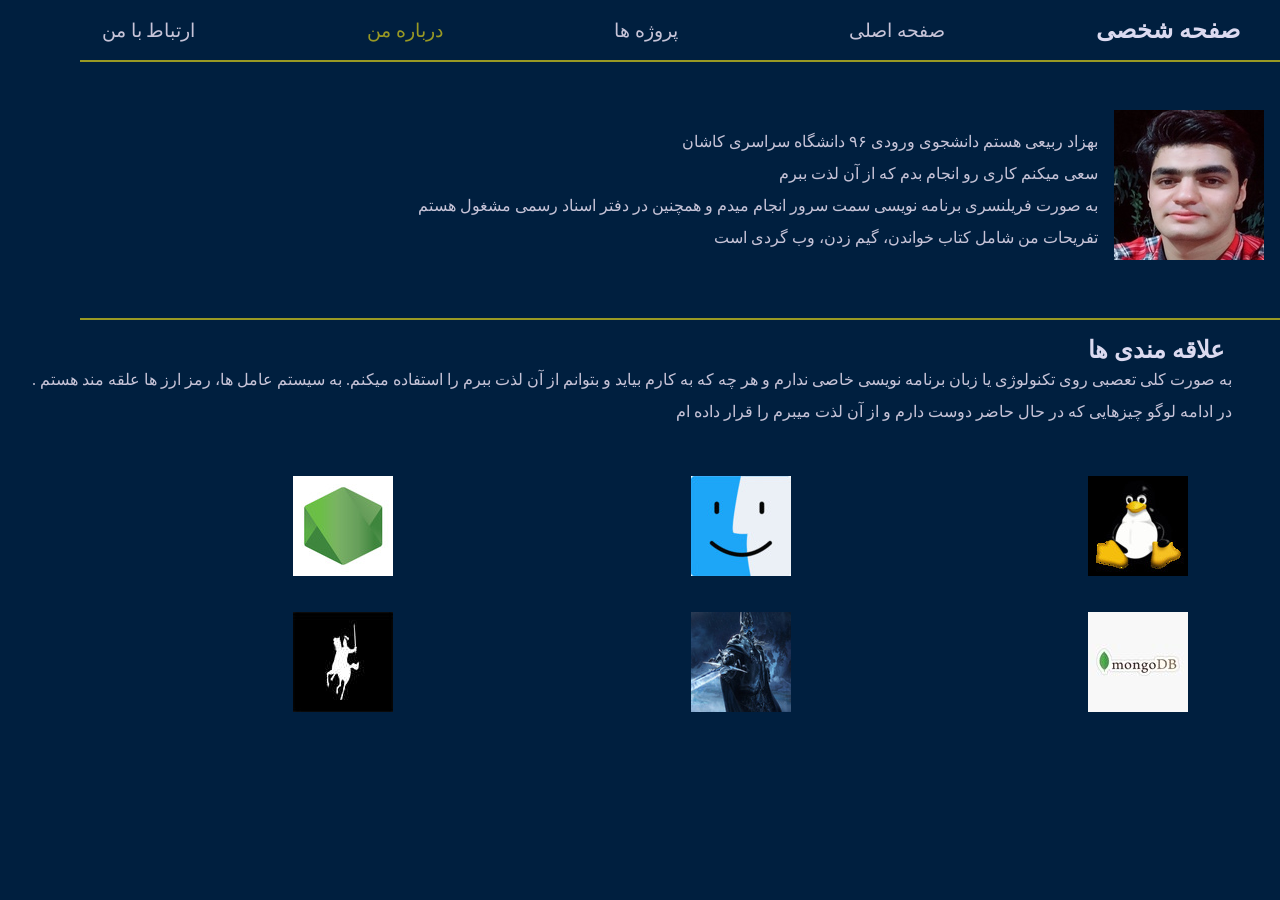
<file: index.html>
<!DOCTYPE HTML>
<html dir="rtl" lang='fa'>
    <head>
        <title>درباره من</title>
        <meta charset="utf-8" />
        <link rel="stylesheet" type="text/css" href="1.css" />
    </head>

    <body>
        <div class="navigation-container">
            <h2 id="navigation-title">صفحه شخصی</h2>
            <ul class="navigation-navbar">
                <li class="navigation-item"><a class="navigation-link" href="#">صفحه اصلی</a></li>
                <li class="navigation-item"><a class="navigation-link" href="./2.html">پروژه ها</a></li>
                <li class="navigation-item"><a class="navigation-link" id="selected" href="#">درباره من</a></li>
                <li class="navigation-item"><a class="navigation-link" href="./3.html">ارتباط با من</a></li>
            </ul>
        </div>

        <hr class="line"/>


        <div class="content-container">
                <img class="content-img" src="./img/1/behzad.jpg"  alt="my picture"/>
                <p class="content-paragraph">
                    بهزاد ربیعی هستم دانشجوی ورودی ۹۶ دانشگاه سراسری کاشان
                    <br/>
                    سعی میکنم کاری رو انجام بدم که از آن لذت ببرم
                    <br/>
                    به صورت فریلنسری برنامه نویسی سمت سرور انجام میدم و همچنین در دفتر اسناد رسمی مشغول هستم
                    <br/>
                    تفریحات من شامل کتاب خواندن، گیم زدن، وب گردی است
                </p>
        </div>

        <hr class="line"/>

        <div class="container">
            <h2 id="title">علاقه مندی ها</h2>
            <p>به صورت کلی تعصبی روی تکنولوژی یا زبان برنامه نویسی خاصی ندارم و هر چه که به کارم بیاید و بتوانم از آن لذت ببرم را استفاده میکنم. به سیستم عامل ها، رمز ارز ها علقه مند هستم . در ادامه لوگو چیزهایی که در حال حاضر دوست دارم و از آن لذت میبرم را قرار داده ام </p>
            <ul class="logo-container">
                <li class="logo-item"><img src="./img/1/linux.jpg" alt="linux"/></li>
                <li class="logo-item"><img src="./img/1/mac-os.jpg" alt="mac os"></li>
                <li class="logo-item"><img src="./img/1/node.jpg" alt="node.js"/></li>
                <li class="logo-item"><img src="./img/1/mongo.jpg" alt="mongo db"/></li>
                <li class="logo-item"><img src="./img/1/warcraft.jpg" alt="Lich king"/></li>
                <li class="logo-item"><img src="./img/1/Total-War-Logo.jpg" alt="Lich king"/></li>


            </ul>
        </div>

    </body>
</html>
</file>
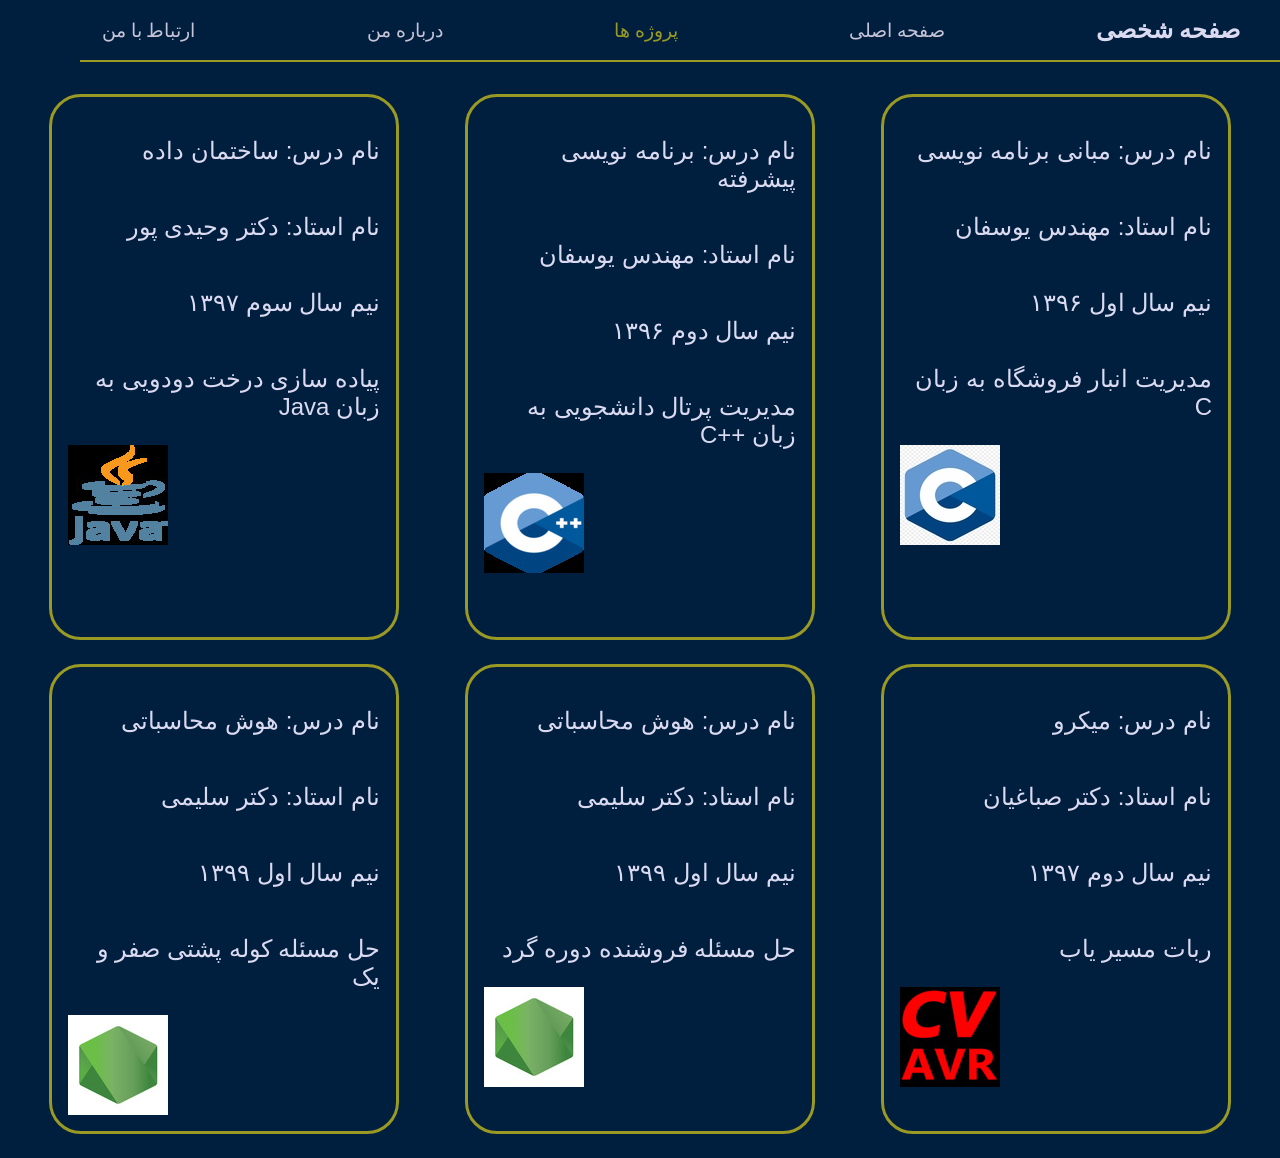
<file: 2.html>
<!DOCTYPE HTML>
<html dir="rtl" lang='fa'>
    <head>
        <title>پروژه ها</title>
        <meta charset="utf-8" />
        <link rel="stylesheet" type="text/css" href="2.css" />
    </head>

    <body>
        <div class="navigation-container">
            <h2 id="navigation-title">صفحه شخصی</h2>
            <ul class="navigation-navbar">
                <li class="navigation-item"><a class="navigation-link" href="#">صفحه اصلی</a></li>
                <li class="navigation-item"><a class="navigation-link" id="selected"  href="#">پروژه ها</a></li>
                <li class="navigation-item"><a class="navigation-link" href="./1.html">درباره من</a></li>
                <li class="navigation-item"><a class="navigation-link" href="./3.html">ارتباط با من</a></li>
            </ul>
        </div>

        <hr class="line"/>

        <div class="card-container">
            <div class="card">
                <p>نام درس: مبانی برنامه نویسی</p>
                <p>نام استاد: مهندس یوسفان</p>
                <p>نیم سال اول ۱۳۹۶</p>
                <p>مدیریت انبار فروشگاه به زبان C</p>
                <img src="./img/2/C-logo.jpg" alt="C">

            </div>

            <div class="card">
                <p>نام درس: برنامه نویسی پیشرفته</p>
                <p>نام استاد: مهندس یوسفان</p>
                <p>نیم سال دوم ۱۳۹۶</p>
                <p>مدیریت پرتال دانشجویی به زبان ++C</p>
                <img src="./img/2/C++.jpg" alt="C++">
            </p>
            </div>

            <div class="card">
                <p>نام درس: ساختمان داده</p>
                <p>نام استاد: دکتر وحیدی پور</p>
                <p>نیم سال سوم ۱۳۹۷</p>
                <p>پیاده سازی درخت دودویی به زبان Java</p>
                <img src="./img/2/Java-logo.jpg" alt="Java">
            </div>

            <div class="card">
                <p>نام درس: میکرو</p>
                <p>نام استاد: دکتر صباغیان</p>
                <p>نیم سال دوم ۱۳۹۷</p>
                <p>ربات مسیر یاب</p>
                <img src="./img/2/CodeVisionAVR.jpg" alt="CodeVision">
            </div>

            <div class="card">
                <p>نام درس: هوش محاسباتی</p>
                <p>نام استاد: دکتر سلیمی</p>
                <p>نیم سال اول ۱۳۹۹</p>
                <p>حل مسئله فروشنده دوره گرد</p>
                <img src="./img/2/node.jpg" alt="Node.js">
            </div>

            <div class="card">
                <p>نام درس: هوش محاسباتی</p>
                <p>نام استاد: دکتر سلیمی</p>
                <p>نیم سال اول ۱۳۹۹</p>
                <p>حل مسئله کوله پشتی صفر و یک</p>
                <img src="./img/2/node.jpg" alt="Node.js">
            </div>


        </div>

    </body>
</html>
</file>
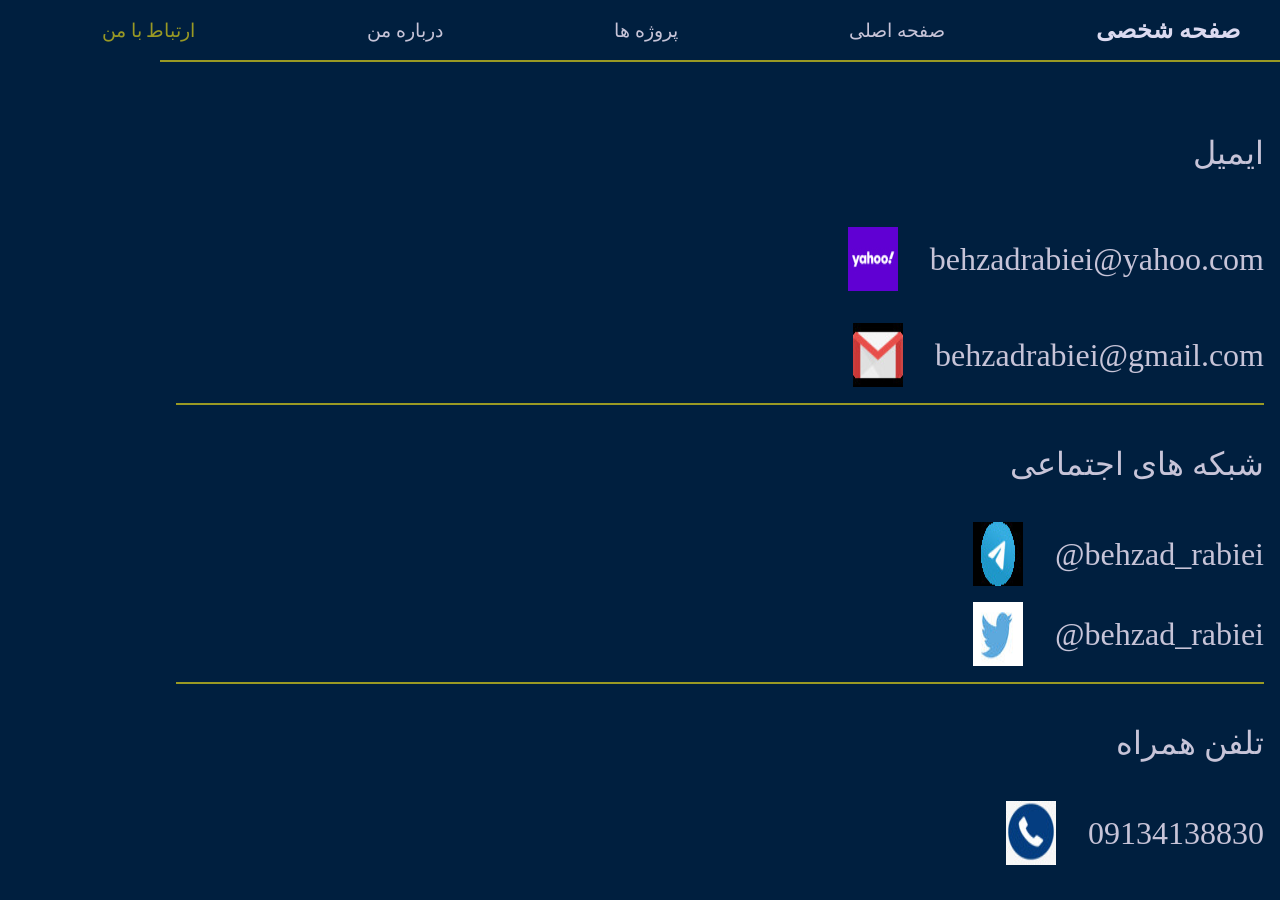
<file: 3.html>
<!DOCTYPE HTML>
<html dir="rtl" lang='fa'>
    <head>
        <title>پروژه ها</title>
        <meta charset="utf-8" />
        <link rel="stylesheet" type="text/css" href="3.css" />
    </head>

    <body>
        <div class="navigation-container">
            <h2 id="navigation-title">صفحه شخصی</h2>
            <ul class="navigation-navbar">
                <li class="navigation-item"><a class="navigation-link" href="#">صفحه اصلی</a></li>
                <li class="navigation-item"><a class="navigation-link" href="/2.html">پروژه ها</a></li>
                <li class="navigation-item"><a class="navigation-link"   href="./1.html">درباره من</a></li>
                <li class="navigation-item"><a class="navigation-link" id="selected">ارتباط با من</a></li>
            </ul>
        </div>

        <hr class="line"/>

        <div class="container">
            <h2>ایمیل</h2>
            <div class="box">
                <p>behzadrabiei@yahoo.com</p>
                <img src="./img/3/yahoo-logo.jpg" alt="sf" />
            </div>
            <div class="box">
                <p>behzadrabiei@gmail.com</p>
                <img src="./img/3/gmail-logo.jpg" alt="sf" />
            </div>
            <hr class="line"/>
            <div class="Social">
                <h2>شبکه های اجتماعی</h2>
    
                <div class="box">
                    <p>behzad_rabiei@</p>
                    <img src="./img/3/telegram-logo.jpg" alt="sf" />
                </div>
                <div class="box">
                    <p>behzad_rabiei@</p>
                    <img src="./img/3/twitter-logo.jpg" alt="sf" />
                </div>
                
            </div>
            <hr class="line"/>
            <div class="Phone">
                <h2>تلفن همراه</h2>
                <div class="box">
                    <p>09134138830</p>
                    <img src="./img/3/phone.jpg" alt="sf" />
                </div>
            </div>

        </div>

    </body>
</html>
</file>
<file: 1.css>
body {
    margin: 0;
    background-color:#001f3f;
}

li {
    list-style-type: none;

}

.navigation-container {
    display:flex;
    justify-content:space-between;
    align-items: center;
    padding: 1em;
}

.navigation-navbar{
    flex:6;
    display: flex;
    justify-content: space-around;
    margin: 0;
}

.navigation-item{
	font-size: 1.2em;
}

.navigation-link{
	text-decoration: none;
	color:#c7c4d8;

}

.navigation-link:hover{
	color: white;
	background-color:rgb(38, 148, 199);
	padding: 0.1em;
}

.content-container{
	display: flex;
	margin: 3em 0 3em 0;
}


.content-img{
	margin: 0 1em 0 1em;
	align-self: flex-start;
}

.content-paragraph{
	font-size: 1em;
	line-height: 2em;
    color:#c7c4d8;

}

.line{
   border: 1px solid rgb(153, 153, 36);
   margin: 0 0 0 5em;

}

.container{
    padding: 1em;
    margin: 0 1em 0 0;
}


.container p{
    margin: 0 1em 0 0;
    font-size: 1em;
	line-height: 2em;
    color:#c7c4d8;
}

.logo-container{
    display: flex;
    margin: 2em 0 0 0;
    justify-content: space-around;
    flex-wrap: wrap;
}

.logo-item{
    width: 30%;
    margin: 1em;
}
#cool-word{
    color: whitesmoke;
    font-size: 1.1em;
}

#title{
    margin: 0 1em 0 0;
    color:rgb(219, 218, 240);
}

#navigation-title{
    flex:1;
    margin: 0 1em 0 0;
    color:rgb(219, 218, 240);
}

#selected{
    color:rgb(153, 153, 36);
}


@media screen and (max-width:1200px){
	.content-container{
		flex-direction: column;
		align-items: scratch;
		margin:0.5em 0.5em 0 0.5em;
	}
	.content-img{
		margin: 0 1em 0 1em;
		align-self: center;

	}

	.content-p{
		font-size: 15px;
		padding: 1.1em;
		margin:0 1em 0 1em;
	}	

	.content-container-p{
		font-size: 1em;
		padding: 1.1em;
		margin:0.1em 1em 0 0.1em;
	}	
    .logo-container{
        flex-direction: column;
        align-items: center;
    }
    .container-li{
        margin: 1em 0 0 0;
    }

}


@media screen and (max-width:900px){
	.content-container{
		flex-direction: column;
		align-items: scratch;
		margin:0.5em 0.5em 0 0.5em;
	}
	.content-img{
		margin: 0 1em 0 1em;
		align-self: center;

	}

	.content-p{
		font-size: 15px;
		padding: 1.1em;
		margin:0 1em 0 1em;
	}	

	.content-container-p{
		font-size: 1em;
		padding: 1.1em;
		margin:0.1em 1em 0 0.1em;
	}	
    .logo-container{
        flex-direction: column;
        align-items: center;
    }
    .container-li{
        margin: 1em 0 0 0;
    }

}


@media screen and (max-width:600px){
	.content-container{
		flex-direction: column;
		align-items: scratch;
		margin:0.5em 0.5em 0 0.5em;
	}
	.content-img{
		margin: 0 1em 0 1em;
		align-self: center;

	}

	.content-p{
		font-size: 15px;
		padding: 1.1em;
		margin:0 1em 0 1em;
	}	

	.content-container-p{
		font-size: 1em;
		padding: 1.1em;
		margin:0.1em 1em 0 0.1em;
	}	
    .logo-container{
        flex-direction: column;
        align-items: center;
    }
    .container-li{
        margin: 1em 0 0 0;
    }

}
</file>
<file: 2.css>
body {
    margin: 0;
    background-color:#001f3f;
}

li {
    list-style-type: none;

}

.navigation-container {
    display:flex;
    justify-content:space-between;
    align-items: center;
    padding: 1em;
}

.navigation-navbar{
    flex:6;
    display: flex;
    justify-content: space-around;
    margin: 0;
}

.navigation-item{
	font-size: 1.2em;
}

.navigation-link{
	text-decoration: none;
	color:#c7c4d8;

}

.navigation-link:hover{
	color: white;
	background-color:rgb(38, 148, 199);
	padding: 0.1em;
}

.card-container{
    display: flex;
    justify-content:space-around;
    flex-wrap: wrap;
    margin: 2em 1em 0 1em;

}

.card{
    display: flex;
    flex-direction: column;
    padding: 1em;
    border: 3px solid rgb(153, 153, 36);
    border-radius: 2em;
    width: 25%;
    color: rgb(219, 218, 240);
    margin: 0 0.1em 1.5em 0.1em;
}



.card p {
    font-family:Arial, Helvetica, sans-serif;
    font-size: 1.5em;
}

.card img{
    align-self:flex-end;
}

.line{
    border: 1px solid rgb(153, 153, 36);
    margin: 0 0 0 5em;
 
 }
#title{
    margin: 0 1em 0 0;
    color:rgb(219, 218, 240);
}

#navigation-title{
    flex:1;
    margin: 0 1em 0 0;
    color:rgb(219, 218, 240);
}

#selected{
    color:rgb(153, 153, 36);
}

@media screen and (max-width:1200px){

    .navigation-item{
        margin: 0 0.2em 0 0.2em;
    }
	.card-container{
		flex-direction: column;
        align-content: center;
	}
	.card img{
		margin: 0 1em 0 1em;
		align-self: center;

	}

	.card p{
		font-size: 1em;
	}	

}

@media screen and (max-width:900px){

    .navigation-item{
        margin: 0 0.2em 0 0.2em;
    }
	.card-container{
		flex-direction: column;
        align-content: center;
	}
	.card img{
		margin: 0 1em 0 1em;
		align-self: center;

	}

	.card p{
		font-size: 1em;
	}	

}

@media screen and (max-width:600px){

    .navigation-item{
        margin: 0 0.2em 0 0.2em;
    }
	.card-container{
		flex-direction: column;
        align-content: center;
	}
	.card img{
		margin: 0 1em 0 1em;
		align-self: center;

	}

	.card p{
		font-size: 1em;
	}	

}
</file>
<file: 3.css>
body {
    margin: 0;
    background-color:#001f3f;
}

li {
    list-style-type: none;

}

.navigation-container {
    display:flex;
    justify-content:space-between;
    align-items: center;
    padding: 1em;
}

.navigation-navbar{
    flex:6;
    display: flex;
    justify-content: space-around;
    margin: 0;
}

.navigation-item{
	font-size: 1.2em;
}

.navigation-link{
	text-decoration: none;
	color:#c7c4d8;

}

.navigation-link:hover{
	color: white;
	background-color:rgb(38, 148, 199);
	padding: 0.1em;
}

.container{
    display: flex;
    flex-direction: column;
    margin: 2em 1em 0 1em;

}

.container h2{
    font-size: 2em;
    font-weight: 500;
	line-height: 2em;
    color:#c7c4d8;
}

.box {
    display: flex;
    justify-content:flex-start;
    margin: 1em 0 1em 0;
}

.box p{
    font-size: 2em;
    font-weight: 100;
	line-height: 2em;
    color:#c7c4d8;
    margin : 0 0 0 1em;
}
.line{
    border: 1px solid rgb(153, 153, 36);
    margin: 0 0 0 10em;
 
 }
#title{
    margin: 0 1em 0 0;
    color:rgb(219, 218, 240);
}

#navigation-title{
    flex:1;
    margin: 0 1em 0 0;
    color:rgb(219, 218, 240);
}

#selected{
    color:rgb(153, 153, 36);
}

@media screen and (max-width:1200px){

    .container{
        align-items: center;
    }
    .container hr{
        align-self: stretch;
        margin: 0;
    }
	.card-container{
		flex-direction: column;
        align-content: center;
	}

	.box p{
		font-size: 1.5em;
	}	

}

@media screen and (max-width:900px){

    .container{
        align-items: center;
    }
    .container hr{
        align-self: stretch;
        margin: 0;
    }
	.card-container{
		flex-direction: column;
        align-content: center;
	}

	.box p{
		font-size: 1.5em;
	}	

}

@media screen and (max-width:600px){

    .container{
        align-items: center;
    }
    .container hr{
        align-self: stretch;
        margin: 0;
    }
	.card-container{
		flex-direction: column;
        align-content: center;
	}

	.box p{
		font-size: 1.5em;
	}	

}
</file>
